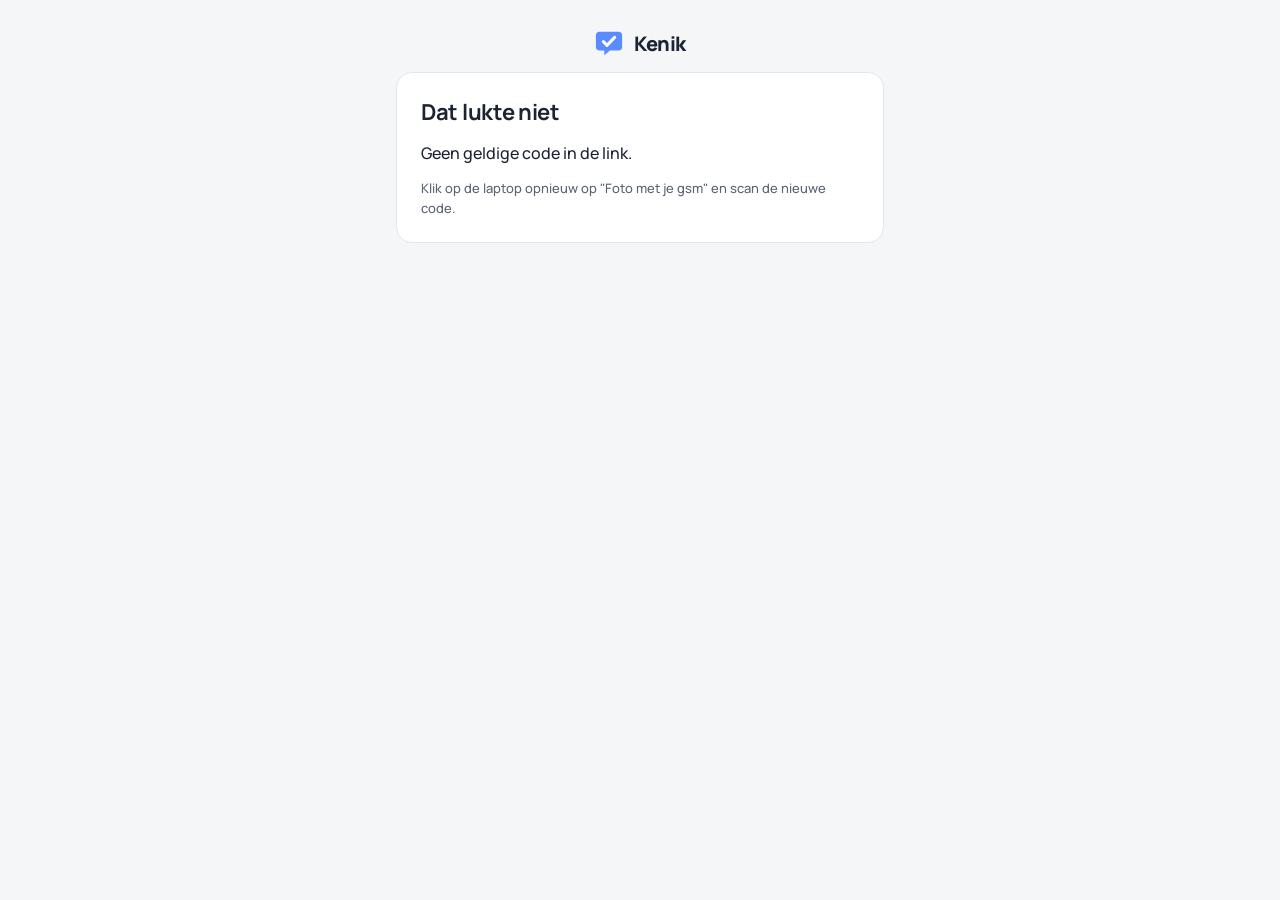
<file: foto.html>
<!doctype html>
<html lang="nl">
<head>
<meta charset="utf-8">
<meta name="viewport" content="width=device-width, initial-scale=1, viewport-fit=cover">
<meta name="robots" content="noindex">
<title>Kenik: foto</title>
<link rel="stylesheet" href="https://fonts.googleapis.com/css2?family=Sora:wght@600;700;800&family=Manrope:wght@600;700;800&display=swap">
<link rel="stylesheet" href="css/app.css?v=2026.11.14-20">
<style>
  .wrap{max-width:520px;margin:0 auto;padding:16px}
  .big-cam{width:100%;font-size:20px;padding:22px}
  .shots{display:flex;gap:8px;flex-wrap:wrap}
  .shots img{height:90px;border-radius:10px;border:1px solid var(--line)}
  .done{font-size:48px;text-align:center}
</style>
</head>
<body>
<div class="app wrap stack">
  <div class="brand" style="justify-content:center"><svg viewBox="0 0 32 32" aria-hidden="true"><path d="M6 4 h20 a4 4 0 0 1 4 4 v12 a4 4 0 0 1 -4 4 h-9 l-6 5 v-5 h-5 a4 4 0 0 1 -4 -4 v-12 a4 4 0 0 1 4 -4z" fill="#5b8cff"/><path d="M10 14.5 l4 4 l8 -8.5" fill="none" stroke="#fff" stroke-width="3.2" stroke-linecap="round" stroke-linejoin="round"/></svg><span>Kenik</span></div>

  <section class="card stack" id="s-shoot">
    <h2>Foto van het handboek</h2>
    <p class="muted small">Leg de bladzijde plat, goed licht, recht van boven. Meerdere bladzijden mag: neem ze na elkaar.</p>
    <button class="btn big-cam" id="btn-cam" type="button">📷 Foto nemen</button>
    <input type="file" id="cam" accept="image/*" capture="environment" class="hidden">
    <div class="shots" id="shots"></div>
    <div class="row hidden" id="actions"><button class="btn mint big" id="btn-send" type="button">Verstuur naar de laptop</button><button class="btn ghost" id="btn-reset" type="button">Opnieuw</button></div>
    <p class="small" id="msg"></p>
  </section>

  <section class="card stack hidden" id="s-done">
    <div class="done">✅</div>
    <h2 style="text-align:center">Klaar</h2>
    <p class="muted" style="text-align:center">De woordjes staan op je laptop. Kijk ze daar na en sla de lijst op.</p>
    <button class="btn" id="btn-more" type="button">Nog een lijst fotograferen</button>
  </section>

  <section class="card stack hidden" id="s-bad">
    <h2>Dat lukte niet</h2>
    <p id="bad-msg"></p>
    <p class="muted small">Klik op de laptop opnieuw op "Foto met je gsm" en scan de nieuwe code.</p>
  </section>
</div>

<script src="config.js?v=2026.11.14-20"></script>
<script>
(function () {
  "use strict";
  const $ = id => document.getElementById(id);
  const cfg = window.KENIK_CONFIG; const token = (location.hash || "").replace(/^#/, "").toUpperCase().replace(/[^A-Z0-9]/g, "");
  const show = id => ["s-shoot", "s-done", "s-bad"].forEach(x => $(x).classList.toggle("hidden", x !== id));
  if (!cfg || !token) { $("bad-msg").textContent = "Geen geldige code in de link."; show("s-bad"); return; }
  let files = [];
  const paint = () => { const b = $("shots"); b.innerHTML = ""; files.forEach(f => { const i = document.createElement("img"); i.src = URL.createObjectURL(f); b.appendChild(i); }); $("actions").classList.toggle("hidden", !files.length); $("btn-cam").textContent = files.length ? "📷 Nog een bladzijde" : "📷 Foto nemen"; };
  $("btn-cam").addEventListener("click", () => $("cam").click());
  $("cam").addEventListener("change", () => { files = files.concat([...$("cam").files]).slice(0, 6); $("cam").value = ""; paint(); });
  $("btn-reset").addEventListener("click", () => { files = []; paint(); $("msg").textContent = ""; });
  $("btn-more").addEventListener("click", () => { $("bad-msg").textContent = "Een code werkt voor één lijst."; show("s-bad"); });

  async function toJpeg(file, max) {
    const bmp = await createImageBitmap(file); const scale = Math.min(1, max / Math.max(bmp.width, bmp.height));
    const c = document.createElement("canvas"); c.width = Math.round(bmp.width * scale); c.height = Math.round(bmp.height * scale); c.getContext("2d").drawImage(bmp, 0, 0, c.width, c.height);
    const u = c.toDataURL("image/jpeg", 0.85); return { media_type: "image/jpeg", data: u.slice(u.indexOf(",") + 1) };
  }
  $("btn-send").addEventListener("click", async () => {
    if (!files.length) return; const btn = $("btn-send"); btn.disabled = true; $("msg").textContent = "Versturen en lezen... dit duurt 10 tot 40 seconden.";
    try {
      const images = []; for (const f of files) images.push(await toJpeg(f, 1600));
      const r = await fetch(cfg.supabaseUrl.replace(/\/$/, "") + "/functions/v1/ai", { method: "POST", headers: { "content-type": "application/json" }, body: JSON.stringify({ token, images }) });
      const d = await r.json().catch(() => ({}));
      if (!r.ok) { $("bad-msg").textContent = d.error || ("Fout " + r.status); show("s-bad"); return; }
      show("s-done");
    } catch (e) { $("msg").textContent = "Versturen mislukte: " + (e.message || "geen verbinding"); btn.disabled = false; }
  });
})();
</script>
</body>
</html>
</file>
<file: css/app.css>
/* Kenik - app.css
   Twee ontwerpen op één structuur: sober voor de ouder (standaard) en kleurrijk voor het kind (body[data-mode="kind"]).
   De kleuren zijn tokens; het scherm bepaalt welk ontwerp geldt (zie OK.show in ui.js). */
:root{
  --bg:#f5f6f8;--bg2:#ffffff;--card:#ffffff;--card2:#f5f6f8;--line:#e3e6ec;--line2:#8a92a3;--fg:#1c2333;--fg2:#5b6475;
  --coin:#c9973a;--coin2:#b8862c;--mint:#1f6b4a;--mint-d:#164f37;--mint-bg:#e3f1ea;--rose:#a8442f;--rose-d:#7d3222;--rose-bg:#f6ecd6;--warn:#7a5200;
  --blue:#1f2a44;--blue-d:#121a2e;--blue-bg:#e9eef8;--link:#2f4f8f;--btn-fg:#fff;--edge:#d9dde5;
  --font-display:"Manrope","Segoe UI",sans-serif;--font-body:"Manrope","Segoe UI",Arial,sans-serif;--r:16px;color-scheme:light;
}
body[data-mode="kind"]{
  --bg:#f4f6fb;--card2:#f4f6fb;--line:#e1e6f2;--line2:#8792ad;--fg:#1b2340;--fg2:#55607a;
  --coin:#ffb830;--coin2:#e39a12;--mint:#1a7d52;--mint-d:#0f5a39;--mint-bg:#d6f2e3;--rose:#b35c00;--rose-d:#8a4600;--rose-bg:#ffe9c7;--warn:#7a4a00;
  --blue:#2f5be0;--blue-d:#1f3fa8;--blue-bg:#e7ecfb;--link:#2f5be0;--edge:#d3daea;
  --font-display:"Fredoka","Nunito","Trebuchet MS",sans-serif;--font-body:"Nunito","Segoe UI",Arial,sans-serif;--r:22px;
}
*{box-sizing:border-box}
html,body{height:100%}
body{margin:0;background:var(--bg);color:var(--fg);font-family:var(--font-body);font-weight:600;min-height:100%;
  padding-left:max(16px,env(safe-area-inset-left,0px));padding-right:max(16px,env(safe-area-inset-right,0px));padding-top:12px;padding-bottom:max(48px,env(safe-area-inset-bottom,0px))}
button,input,select,textarea{font-family:inherit;font-size:16px}
button{cursor:pointer;border:0;font-weight:700}
:focus-visible{outline:3px solid var(--coin);outline-offset:2px}
.hidden{display:none!important}
.app{max-width:960px;margin:0 auto;display:flex;flex-direction:column;gap:14px}
.topbar{display:flex;align-items:center;justify-content:space-between;gap:12px;flex-wrap:wrap}
.brand{font-family:var(--font-display);font-weight:800;font-size:24px;letter-spacing:-.5px;display:flex;align-items:center;gap:10px}
.brand svg{width:30px;height:30px}
.coins{display:flex;align-items:center;gap:8px;background:var(--card);border:1px solid var(--line);border-radius:999px;padding:6px 14px 6px 8px;font-family:var(--font-display);font-size:18px;font-variant-numeric:tabular-nums}
.coin{width:22px;height:22px;display:inline-block;flex:0 0 auto;background:url("data:image/svg+xml;utf8,<svg xmlns='http://www.w3.org/2000/svg' viewBox='0 0 32 32'><circle cx='16' cy='16' r='14' fill='%23f3b61f'/><circle cx='16' cy='16' r='10.5' fill='none' stroke='%23d99a0b' stroke-width='2'/><path d='M16 9.5 l2 4.2 4.6 .5 -3.4 3.1 .9 4.5 -4.1 -2.3 -4.1 2.3 .9 -4.5 -3.4 -3.1 4.6 -.5z' fill='%23fff3c4'/></svg>") center/contain no-repeat}
.pill-btn{background:var(--card);color:var(--fg);border:1px solid var(--line);border-radius:999px;padding:8px 14px;font-size:14px}
.pill-btn:hover{background:var(--card2)}
.card{background:var(--card);border:1px solid var(--line);border-radius:var(--r);padding:clamp(16px,3vw,24px)}
.stack{display:flex;flex-direction:column;gap:14px}
.row{display:flex;gap:10px;flex-wrap:wrap;align-items:center}
.between{justify-content:space-between}
.grid2{display:grid;grid-template-columns:1fr;gap:14px}
@media(min-width:760px){.grid2{grid-template-columns:1fr 1fr}}
h1,h2,h3{font-family:var(--font-display);margin:0;text-wrap:balance;letter-spacing:-.3px}
h2{font-size:22px}h3{font-size:17px}
p{margin:0;line-height:1.5}
.muted{color:var(--fg2);font-weight:600}
.small{font-size:13px}
.btn{background:var(--blue);color:var(--btn-fg);border-radius:12px;padding:12px 18px;font-size:16px;font-family:var(--font-display)}
.btn.coin-btn{background:linear-gradient(135deg,var(--coin),var(--coin2));color:#2a1700}
.btn.mint{background:var(--mint);color:#fff}
.btn.ghost{background:transparent;border:1px solid var(--line);color:var(--fg);box-shadow:none}
.btn.danger{background:transparent;border:1px solid #7a2a3a;color:var(--rose)}
.btn.danger.armed{background:var(--rose);color:#fff}
.btn:disabled{opacity:.45;cursor:not-allowed}
.btn.big{font-size:20px;padding:16px 24px}
input[type=text],input[type=number],input[type=password],input[type=date],input[type=email],select,textarea{background:var(--bg2);color:var(--fg);border:1.5px solid var(--line);border-radius:12px;padding:12px 14px;width:100%;min-height:48px;font-weight:600;transition:border-color .15s,box-shadow .15s;appearance:none;-webkit-appearance:none}
input::placeholder,textarea::placeholder{color:var(--fg2);opacity:.8;font-weight:500}
input:focus,select:focus,textarea:focus{outline:none;border-color:var(--blue);box-shadow:0 0 0 4px rgba(91,140,255,.22)}
select{background-image:url("data:image/svg+xml;utf8,<svg xmlns='http://www.w3.org/2000/svg' viewBox='0 0 20 20'><path d='M5 8l5 5 5-5' fill='none' stroke='%239aa7c4' stroke-width='2' stroke-linecap='round'/></svg>");background-repeat:no-repeat;background-position:right 12px center;background-size:16px;padding-right:38px}
textarea{min-height:140px;resize:vertical;font-family:ui-monospace,Menlo,Consolas,monospace;font-size:14px}
label.f{display:flex;flex-direction:column;gap:6px;font-size:13px;color:var(--fg2);flex:1;min-width:140px}
.check{display:flex;align-items:center;gap:10px;background:var(--bg2);border:1px solid var(--line);border-radius:12px;padding:10px 12px;cursor:pointer;min-width:0}
.check>input{width:20px;height:20px;accent-color:var(--blue);flex:0 0 auto;margin:0}
.check>input:checked+span{color:var(--fg)}
.check:has(>input:checked){border-color:var(--blue)}
.check span{min-width:0;overflow-wrap:anywhere}
.chips{display:flex;flex-wrap:wrap;gap:10px}
.chip{position:relative}
.chip input{position:absolute;opacity:0;inset:0;margin:0;width:100%;height:100%;cursor:pointer}
.chip>span{display:flex;align-items:center;justify-content:center;min-width:56px;min-height:48px;padding:6px 16px;border-radius:14px;background:var(--bg2);border:2px solid var(--line);font-family:var(--font-display);font-size:18px;color:var(--fg2);transition:transform .15s}
.chip>input:checked+span{background:var(--blue);border-color:var(--blue);color:#fff;transform:scale(1.04)}
.chip>input:focus-visible+span{outline:3px solid var(--coin);outline-offset:2px}
.tabs{display:flex;gap:6px;flex-wrap:wrap;border-bottom:1px solid var(--line);padding-bottom:8px}
.tab{background:transparent;color:var(--fg2);padding:8px 14px;border-radius:10px}
.tab.active{background:var(--blue);color:#fff}
.players{display:grid;grid-template-columns:repeat(auto-fill,minmax(160px,1fr));gap:12px}
.player{background:var(--card2);border:1px solid var(--line);border-radius:var(--r);padding:18px;display:flex;flex-direction:column;gap:8px;align-items:flex-start;text-align:left;color:var(--fg);transition:transform .1s}
.player:hover{transform:translateY(-2px);border-color:var(--blue)}
.avatar{width:44px;height:44px;border-radius:50%;display:grid;place-items:center;font-family:var(--font-display);font-size:20px;color:#fff}
.stats{display:grid;grid-template-columns:repeat(auto-fit,minmax(130px,1fr));gap:10px}
.stat{background:var(--bg2);border:1px solid var(--line);border-radius:12px;padding:12px}
.stat b{display:block;font-family:var(--font-display);font-size:24px;font-variant-numeric:tabular-nums}
.stat span{font-size:12px;color:var(--fg2)}
.bar{height:12px;background:var(--line);border-radius:999px;overflow:hidden}
.bar i{display:block;height:100%;background:var(--mint);border-radius:999px;width:0;transition:width .4s}
.modbtns{display:grid;grid-template-columns:repeat(auto-fill,minmax(170px,1fr));gap:10px}
.modbtn{background:var(--card2);border:1px solid var(--line);color:var(--fg);border-radius:14px;padding:14px;text-align:left;display:flex;flex-direction:column;gap:4px;font-family:var(--font-body)}
.modbtn strong{font-family:var(--font-display);font-size:16px}
.modtile{display:flex;flex-direction:column;background:var(--card2);border:1px solid var(--line);border-radius:14px;overflow:hidden}
.modtile .modbtn{flex:1;background:transparent;border:0;border-radius:0}
.modpick{align-self:flex-start;margin:0 14px 12px;background:transparent;border:1px solid var(--line);border-radius:999px;padding:4px 10px;font-size:12px;color:var(--muted);font-family:var(--font-body)}
.modpick:hover{color:var(--fg);border-color:var(--fg)}
body[data-mode="kind"] .modtile{padding:0}
body[data-mode="kind"] .modtile .modbtn{background:transparent;border:0;box-shadow:none;border-radius:0;padding:16px}
.modbtn:hover{border-color:var(--blue)}
/* spelen */
.q-head{display:flex;justify-content:space-between;align-items:center;gap:10px;flex-wrap:wrap}
.q{font-family:var(--font-display);font-size:clamp(26px,5vw,40px);line-height:1.2;text-align:center;padding:12px 0;font-variant-numeric:tabular-nums}
.q .meta{display:block;font-size:13px;color:var(--fg2);font-family:var(--font-body);margin-bottom:8px;letter-spacing:.08em;text-transform:uppercase}
.q .pron{color:var(--fg2)}
.q .svgwrap{max-width:420px;margin:8px auto 0}
.q .svgwrap svg{width:100%;height:auto;display:block}
.answer{display:flex;gap:8px}
.answer input{font-size:22px;padding:14px;text-align:center;font-family:var(--font-display)}
.accents{display:flex;gap:6px;flex-wrap:wrap;justify-content:center}
.accents button{background:var(--bg2);border:1px solid var(--line);color:var(--fg);border-radius:8px;min-width:40px;height:40px;font-size:18px}
.keypad{display:grid;grid-template-columns:repeat(3,1fr);gap:10px;max-width:360px;margin:0 auto;width:100%}
.key{height:60px;border-radius:14px;background:var(--bg2);color:var(--fg);border:1px solid var(--line);font-family:var(--font-display);font-size:28px}
.key.ok{background:var(--mint);color:#fff;grid-column:span 2;border:0}
.key.del{font-size:18px;color:var(--fg2)}
.choices{display:grid;grid-template-columns:1fr;gap:10px}
@media(min-width:560px){.choices{grid-template-columns:1fr 1fr}}
.choice{background:var(--bg2);border:2px solid var(--line);color:var(--fg);border-radius:14px;padding:16px;font-size:18px;font-family:var(--font-display)}
.choice:hover{border-color:var(--blue)}
.choice.right{background:var(--mint-bg);border-color:var(--mint)}
.choice.wrong{background:var(--rose-bg);border-color:var(--rose)}
.feedback{min-height:52px;text-align:center;font-size:17px;padding:8px;border-radius:12px;font-family:var(--font-display)}
.feedback.ok{background:var(--mint-bg);color:var(--mint)}
.feedback.bad{background:var(--rose-bg);color:var(--warn)}
.feedback.warn{background:var(--rose-bg);color:var(--warn)}
.hint{background:var(--bg2);border-radius:14px;padding:14px;border:2px dashed var(--line);text-align:center}
.groups{display:flex;flex-wrap:wrap;gap:10px;justify-content:center;margin-bottom:6px}
.grp{display:flex;flex-wrap:wrap;gap:3px;max-width:96px;padding:6px;background:#fff;border-radius:10px;border:1px solid var(--line)}
.grp i{width:12px;height:12px;border-radius:50%;background:var(--coin);display:block}
.float{position:fixed;left:50%;transform:translateX(-50%);top:calc(70px + env(safe-area-inset-top,0px));background:var(--card2);border:1px solid var(--line2);color:var(--fg);box-shadow:0 6px 20px rgba(20,30,60,.12);border-radius:999px;padding:8px 16px;font-family:var(--font-display);animation:up 1.3s ease-out both;pointer-events:none;z-index:30}
.float.err{border-color:var(--rose);color:var(--rose)}
@keyframes up{0%{opacity:0;transform:translate(-50%,10px)}20%{opacity:1}100%{opacity:0;transform:translate(-50%,-30px)}}
/* kaart */
.map{width:100%;height:auto;display:block;background:#dfeefb;border-radius:12px}
.map .prov{fill:#eef3dc;stroke:#6b7a55;stroke-width:1.5;transition:fill .15s}
.map-interactive .prov:hover{fill:#ffe08a;cursor:pointer}
body .map .prov.hl{fill:#ffb830;stroke:#7a4f00;stroke-width:2.5}
.map .river .line{fill:none;stroke:#3a86d6;stroke-width:3;pointer-events:none}
.map .river .hit{fill:none;stroke:transparent;stroke-width:16}
.map-interactive .river .hit{cursor:pointer}
.map-interactive .river:hover .line{stroke:#ff8a1f;stroke-width:5}
body .map .river.hl .line{stroke:#ff5d7a;stroke-width:6}
.map .city{fill:#c0392b}
.map .city-lbl,.map .prov-lbl{font-size:16px;font-family:var(--font-body);fill:#333;font-weight:700;text-anchor:start}
.map .prov-lbl{text-anchor:middle;font-size:18px;pointer-events:none}
body .map .prov.right{fill:#3ddc97}body .map .prov.wrong{fill:#ff5d7a}
body .map .river.right .line{stroke:#3ddc97;stroke-width:6}body .map .river.wrong .line{stroke:#ff5d7a}
.clock{max-width:260px;margin:0 auto}
/* winkel en lijsten */
.shop{display:grid;grid-template-columns:repeat(auto-fill,minmax(200px,1fr));gap:12px}
.reward{background:var(--card2);border:1px solid var(--line);border-radius:var(--r);padding:16px;display:flex;flex-direction:column;gap:10px}
.price{display:flex;align-items:center;gap:6px;font-family:var(--font-display);font-size:18px;color:var(--fg);flex:0 0 auto;font-variant-numeric:tabular-nums}
table{width:100%;border-collapse:collapse;font-size:14px}
th,td{text-align:left;padding:8px 6px;border-bottom:1px solid var(--line);font-variant-numeric:tabular-nums;vertical-align:top}
th{color:var(--fg2);font-size:12px;text-transform:uppercase;letter-spacing:.06em}
.table-wrap{overflow-x:auto}
.tag{display:inline-block;padding:2px 9px;border-radius:999px;font-size:12px;background:var(--bg2);border:1px solid var(--line);color:var(--fg2)}
.tag.good{color:var(--mint);background:var(--mint-bg);border-color:transparent;font-weight:700}.tag.bad{color:var(--rose);border-color:var(--rose)}.tag.warn{color:var(--warn);background:var(--rose-bg);border-color:transparent;font-weight:700}
.list{display:flex;flex-direction:column;gap:8px}
.item{display:flex;justify-content:space-between;align-items:center;gap:10px;background:var(--bg2);border:1px solid var(--line);border-radius:12px;padding:10px 12px;flex-wrap:wrap}
.item .x{background:transparent;color:var(--fg2);font-size:18px;padding:4px 8px}
.item .x:hover{color:var(--rose)}
.heat{display:grid;gap:4px;align-items:center;font-size:12px}
.heat .c{height:28px;border-radius:6px;background:var(--bg2);border:1px solid var(--line);display:grid;place-items:center;font-size:11px;color:var(--fg2)}
.heat .c.g{background:rgba(61,220,151,.25);border-color:#1f6b4b;color:#1f8f5a}
.heat .c.w{background:rgba(255,184,48,.25);border-color:#c99a3a;color:#9a6a00}
.heat .c.b{background:rgba(255,93,122,.25);border-color:#a33a55;color:#c0395a}
.heat .lbl{color:var(--fg2);padding-right:6px;white-space:nowrap}
.modcfg{background:var(--bg2);border:1px solid var(--line);border-radius:12px;padding:12px;display:flex;flex-direction:column;gap:10px}
.modcfg.off{opacity:.6}
.confetti{position:fixed;inset:0;pointer-events:none;z-index:21}
.confetti i{position:absolute;top:-12px;width:10px;height:14px;border-radius:3px;animation:fall 2.4s linear both}
@keyframes fall{to{transform:translateY(110vh) rotate(540deg)}}
.thumbs img{height:70px;border-radius:8px;border:1px solid var(--line)}
@media(prefers-reduced-motion:reduce){*{animation:none!important;transition:none!important}}
/* ordenen en meetkunde */
.order-answer{display:flex;flex-wrap:wrap;gap:8px;align-items:center;justify-content:center;min-height:56px;padding:10px;border:2px dashed var(--line);border-radius:14px}
.order-chip{background:var(--blue);color:#fff;border-radius:10px;padding:8px 14px;font-family:var(--font-display);font-size:18px}
.order-chip.wrong{background:var(--rose)}
.order-pool .choice{font-size:20px}
.shape{max-width:260px;margin:0 auto;display:block}

details.session{background:var(--bg2);border:1px solid var(--line);border-radius:12px;padding:10px 12px}
details.session summary{cursor:pointer;list-style:none}
details.session summary::-webkit-details-marker{display:none}
details.session[open] summary{margin-bottom:10px;border-bottom:1px solid var(--line);padding-bottom:10px}
details>summary{cursor:pointer}

/* taal */
.sentence{display:flex;flex-wrap:wrap;gap:8px;justify-content:center;padding:8px}
.word{background:var(--bg2);border:2px solid var(--line);color:var(--fg);border-radius:12px;padding:12px 16px;font-family:var(--font-display);font-size:22px}
.word:hover{border-color:var(--blue)}
.word.sel{background:var(--blue);border-color:var(--blue);color:#fff}
.word.right{background:var(--mint-bg);border-color:var(--mint)}
.word.wrong{background:var(--rose-bg);border-color:var(--rose)}
.flashword{display:block;font-size:clamp(40px,9vw,72px);animation:none}
.speak-btn{font-size:16px}
.leestekst{text-align:left;font-family:var(--font-body);font-size:17px;line-height:1.6;background:var(--bg2);border:1px solid var(--line);border-radius:14px;padding:16px 18px;max-width:640px;margin:0 auto 12px;max-height:40vh;overflow:auto}
.leestekst h3{margin-bottom:8px}
.leestekst p{margin-bottom:8px}
.q .vraag{font-size:clamp(20px,3.5vw,26px);text-align:center}

/* kinderen-overzicht */
.kidcards{display:flex;flex-direction:column;gap:10px}
.kidcard{display:flex;align-items:center;gap:14px;background:var(--bg2);border:1px solid var(--line);border-radius:14px;padding:14px 16px;flex-wrap:wrap}
.kidcard .kidinfo{flex:1;min-width:200px;display:flex;flex-direction:column;gap:6px}
.kidcard .kidinfo strong{font-family:var(--font-display);font-size:18px}
.kidcard .tag b{color:var(--fg);font-weight:800;margin-left:2px}
.modgroup{background:var(--bg2);border:1px solid var(--line);border-radius:14px;padding:12px 14px}
.modgroup>summary{cursor:pointer;list-style:none;display:flex;flex-wrap:wrap;gap:8px;align-items:baseline}
.modgroup>summary::-webkit-details-marker{display:none}
.modgroup>summary::before{content:"▸";color:var(--fg2);margin-right:4px}
.modgroup[open]>summary::before{content:"▾"}
.modgroup[open]>summary{margin-bottom:12px}
.modgroup .modcfg{background:var(--card)}

/* aanmelden */
.landing-btn{text-align:left;color:var(--fg);cursor:pointer;align-items:flex-start;transition:transform .1s}
.landing-btn:hover{transform:translateY(-2px);border-color:var(--blue)}
.landing-btn .avatar{width:52px;height:52px;font-size:24px}
.qrbox{display:flex;gap:18px;flex-wrap:wrap;align-items:center;background:#fff;color:#222;border-radius:14px;padding:16px}
.qrbox .code{font-family:var(--font-display);font-size:30px;letter-spacing:2px;color:#222}
.qrbox img,.qrbox canvas{border-radius:8px}

#s-landing .row input[type=email],#s-landing .row input[type=text]{flex:1 1 220px}
#s-landing h2{font-size:26px}
#s-landing .landing-btn p{max-width:36ch}

.land-icon{width:64px;height:64px;border-radius:18px;display:grid;place-items:center;flex:0 0 auto}
.land-icon svg{width:48px;height:48px}

.langtag{display:inline-block;color:#fff;border-radius:8px;padding:2px 10px;font-size:13px;margin-right:6px;vertical-align:middle;letter-spacing:.03em}

.tag.stock{display:inline-flex;align-items:center;gap:4px;padding-right:2px;color:var(--fg);font-size:13px}
.tag.stock .x{font-size:13px;padding:0 6px;line-height:1}
.tag.add{cursor:pointer;border-style:dashed;color:var(--fg2);font-size:13px}
.tag.add:hover{border-color:var(--blue);color:var(--fg)}

/* rijen met gelabelde velden: knoppen op de onderlijn van de velden */
.row:has(> label.f){align-items:flex-end}
.row:has(> label.f) > .btn,.row:has(> label.f) > .pill-btn{min-height:48px}

.linklike{background:none;border:0;padding:0;font:inherit;color:var(--link);text-decoration:underline;font-weight:700;cursor:pointer}

.example{border-left:3px solid var(--line);padding:6px 10px;font-size:14px;color:var(--fg2);display:flex;gap:8px;flex-wrap:wrap;align-items:baseline}
.example .linklike{font-size:12px}

/* ouderpaneel: vak = kaart met schakelaar, de soorten eronder zijn lichte regels (geen tweede rij kaders) */
.modhead{display:flex;align-items:center;gap:12px;cursor:pointer;padding:2px 0}
.modhead .modname{font-family:var(--font-display);font-weight:800;font-size:18px;color:var(--fg);flex:1}
.modcfg.off .modname{color:var(--fg2)}
.switch{appearance:none;-webkit-appearance:none;width:44px;height:26px;border-radius:999px;background:var(--line);position:relative;flex:0 0 auto;margin:0;cursor:pointer;transition:background .2s}
.switch::after{content:"";position:absolute;top:3px;left:3px;width:20px;height:20px;border-radius:50%;background:#fff;transition:left .2s}
.switch:checked{background:var(--mint)}
.switch:checked::after{left:21px}
.switch:focus-visible{outline:3px solid var(--coin);outline-offset:2px}
.modcfg [data-fields]{border-left:3px solid var(--line);padding-left:14px;margin-left:8px}
.opt{display:flex;align-items:center;gap:10px;padding:6px 2px;cursor:pointer;color:var(--fg2);font-size:15px}
.opt>input{width:18px;height:18px;accent-color:var(--blue);flex:0 0 auto;margin:0}
.opt>input:checked+span{color:var(--fg)}
.opt span{min-width:0;overflow-wrap:anywhere}
.list:has(>.opt){display:flex;flex-direction:column;gap:2px}
.thermo{display:block;margin:0 auto;width:150px;max-width:45vw;height:auto}

/* wie is er aan het oefenen: badge bovenaan */
.whobadge{display:flex;align-items:center;gap:8px;padding:4px 12px 4px 4px;border-radius:999px;background:var(--card);border:1px solid var(--line);color:var(--fg);font-family:var(--font-display);font-weight:800;font-size:16px;cursor:pointer}
.whobadge:disabled{cursor:default}
.whobadge .who-sub{font-weight:600;font-size:12px;color:var(--fg2)}
.whobadge .who-sub:empty{display:none}
.whobadge .avatar{flex:0 0 auto}
.avatar.emo{background-image:none;font-size:34px;line-height:1}
.avpick{display:flex;flex-wrap:wrap;gap:8px}
.avopt{width:48px;height:48px;border-radius:12px;border:2px solid var(--line);background:var(--bg2);font-size:26px;display:grid;place-items:center;cursor:pointer;padding:0}
.avopt.sel{border-color:var(--blue);background:color-mix(in srgb,var(--blue) 18%,transparent)}
.avopt.colopt{border-radius:50%;width:40px;height:40px;border:3px solid transparent}
.avopt.colopt.sel{border-color:var(--fg);box-shadow:0 0 0 2px #fff inset}
@media (max-width:560px){ .whobadge .who-sub{display:none} .topbar:has(.whobadge:not(.hidden)) #brand-name{display:none} .topbar .row{gap:8px} .coins{padding:6px 10px 6px 6px;font-size:16px} }

/* startpagina */
.hero{text-align:center;padding:18px 8px 6px}
.hero-title{font-family:var(--font-display);font-weight:800;font-size:clamp(32px,7vw,48px);letter-spacing:-1px;margin:0 0 8px}
.hero-sub{color:var(--fg2);font-size:16px;max-width:560px;margin:0 auto;line-height:1.5}

/* beheertab */
.chart{width:100%;height:160px;display:block}
.chart text{font-family:var(--font-body);font-size:10px;fill:var(--fg2)}
.chart .cbar{fill:var(--blue)} .chart .cbar2{fill:var(--mint)} .chart .line{fill:none;stroke:var(--blue);stroke-width:2.5} .chart .line2{fill:none;stroke:var(--mint);stroke-width:2.5}
.chart .grid{stroke:var(--line);stroke-width:1}
.legend{display:flex;gap:14px;font-size:12px;color:var(--fg2)} .legend i{display:inline-block;width:10px;height:10px;border-radius:3px;margin-right:5px;vertical-align:middle}
td.num,th.num{text-align:right;font-variant-numeric:tabular-nums}
.muted-row td{color:var(--fg2)}
.bar-cell{display:flex;align-items:center;justify-content:flex-end;gap:8px} .bar-cell i{display:block;height:8px;border-radius:4px;background:var(--blue);min-width:2px}

.list-search{margin-bottom:6px}
.lgroup>summary{cursor:pointer;padding:8px 4px}
.lgroup .list{padding:4px 0 8px 10px;border-left:2px solid var(--line);margin-left:6px}

/* nieuwe lijst: foto eerst */
.photo-cta{display:flex;flex-direction:column;gap:8px;align-items:flex-start;padding:14px;border:2px dashed var(--line);border-radius:14px}
.btn.big{font-size:18px;padding:14px 22px}
.thumbs img{height:72px;border-radius:8px;border:1px solid var(--line)}
#manual-block>summary{cursor:pointer;padding:6px 0}
table.review input{width:100%;min-width:120px;padding:8px 10px;height:auto}
table.review td{padding:4px 4px}
table.review th.hidden{display:none}

/* lijstrijen in het ouderpaneel */
.lrow{display:flex;align-items:center;gap:12px;background:var(--bg2);border:1px solid var(--line);border-radius:12px;padding:10px 12px}
.lrow-main{display:flex;flex-direction:column;gap:3px;min-width:0;flex:1}
.lrow-main strong{overflow-wrap:anywhere}
.lrow-main.clickable{cursor:pointer}
.lrow-main.clickable:hover strong{color:var(--link);text-decoration:underline}
.lrow-main .tag{margin-right:4px}
.lrow-actions{display:flex;align-items:center;gap:8px;flex:0 0 auto}
.lrow-actions select{width:auto;min-width:120px;height:40px;padding:6px 32px 6px 10px}
@media (max-width:560px){.lrow{flex-wrap:wrap}.lrow-actions{width:100%;justify-content:flex-end}}

/* ---------- gedeeld ---------- */
body{font-weight:500}
.logo-bg{fill:var(--blue)}
.brand{font-size:20px}
.muted{font-weight:500}
.btn{font-weight:700;min-height:48px;display:inline-flex;align-items:center;justify-content:center;gap:8px}
.btn.wide{width:100%}
.btn.ghost{background:var(--bg2)}
.bar.coinbar i{background:var(--coin)}
.bar.thin{height:6px}
.coins{cursor:pointer;color:var(--fg);background:var(--bg2);border:2px solid var(--line);font-weight:700}
.linklike.quiet{color:var(--fg2);text-decoration:none;min-height:44px;padding:0 6px;font-weight:600}
.tab{min-height:40px;font-weight:600}
.tabs.main{align-items:center;border-bottom:0;padding-bottom:0}
.tabs.main .tab{font-weight:700;font-size:16px;min-height:44px;padding:8px 18px}
.tabs .grow{flex:1}
.tabs.sub .tab.active{background:var(--blue-bg);color:var(--fg)}
details>summary{list-style:none}details>summary::-webkit-details-marker{display:none}
.reward .reward-top{display:flex;justify-content:space-between;gap:12px;align-items:flex-start}
.reward.can{border-color:var(--blue)}

/* ---------- ouder: sober ---------- */
body[data-mode="ouder"] .avatar{filter:saturate(.5)}
body[data-mode="ouder"] h2{font-size:24px;letter-spacing:-.4px}
.kidhead{display:flex;align-items:center;gap:12px}
.kidname{display:flex;flex-direction:column;flex:1;min-width:0}
.kidname strong{font-size:17px}
.taskrow{gap:8px;padding-top:12px;border-top:1px solid var(--line)}
details.unknown>summary{display:flex;justify-content:space-between;align-items:center;font-size:14px;color:var(--fg2);min-height:44px}
details.unknown .linklike{font-size:14px;font-weight:600;text-decoration:none}
.item.slim{padding:8px 12px;font-size:14px}
.kidstatus>.linklike{align-self:flex-start;min-height:44px;font-size:14px;font-weight:600;text-decoration:none}
/* de stappen */
#s-wizard{max-width:560px;margin:0 auto;width:100%}
.wz-top{display:grid;grid-template-columns:1fr auto 1fr;align-items:center;min-height:44px}
.wz-top #wz-step{text-align:center}
.wz-top #wz-close{justify-self:end}
.wz-top #wz-back{justify-self:start}
.wz-bar{display:grid;grid-template-columns:repeat(4,1fr);gap:6px}
.wz-bar i{height:4px;border-radius:2px;background:var(--edge)}
.wz-bar i.on{background:var(--blue)}
.wz-body{gap:20px;padding-top:12px}
.wz-head{gap:10px}
.wz-head h1{font-size:28px;line-height:1.2;letter-spacing:-.4px}
.pickgrid{display:grid;grid-template-columns:repeat(auto-fill,minmax(130px,1fr));gap:10px}
.pick{min-height:52px;border-radius:12px;border:1px solid var(--edge);background:#fff;color:var(--fg);font-weight:600}
.pick.sel{background:var(--blue);border-color:var(--blue);color:#fff}
.photo-drop{display:flex;flex-direction:column;align-items:center;justify-content:center;gap:12px;min-height:260px;border-radius:20px;border:1.5px dashed var(--line2);background:#fff;color:var(--fg);width:100%}
.photo-drop strong{font-size:20px;text-align:center}
.choice2{display:grid;grid-template-columns:1fr 1fr;gap:14px}
.choice2 .photo-drop{min-height:200px;padding:16px}
@media (max-width:640px){.choice2{gap:10px}.choice2 .photo-drop{min-height:170px;padding:12px 8px;gap:8px}.choice2 .photo-drop strong{font-size:16px}.choice2 .photo-ico{width:60px;height:60px}.choice2 .photo-ico svg{width:28px;height:28px}}
.photo-drop:hover{border-color:var(--link)}

.photo-drop:disabled{opacity:.5;cursor:not-allowed}
.photo-ico{width:80px;height:80px;border-radius:50%;background:var(--blue-bg);color:var(--link);display:grid;place-items:center}
.wz-links{gap:0}
.wz-links .linklike{min-height:44px;text-align:left;text-decoration:none;font-weight:600}
.wz-wait{align-items:center;text-align:center;padding:40px 0}
.spinner{width:44px;height:44px;border-radius:50%;border:4px solid var(--line);border-top-color:var(--blue);animation:spin 1s linear infinite}
@keyframes spin{to{transform:rotate(360deg)}}
table.review tr.check td{background:var(--rose-bg)}
.checknote{display:block;font-size:12px;font-weight:700;color:var(--warn);padding:2px 4px}
.opt-row{display:flex;justify-content:space-between;align-items:center;gap:12px;min-height:58px;padding:0 18px;border-radius:14px;border:1px solid var(--edge);background:#fff;color:var(--fg);font-weight:600;font-size:16px;text-align:left;width:100%;cursor:pointer}
.opt-row.sel{border:2px solid var(--blue);background:var(--blue-bg);font-weight:700;padding:0 17px}
.opt-row input[type=date]{width:auto;min-height:40px;padding:6px 10px}
.wz-more>summary{text-decoration:none;font-weight:600;min-height:44px;display:flex;align-items:center}
.done-ico{width:64px;height:64px;border-radius:50%;background:var(--mint-bg);color:var(--mint);display:grid;place-items:center}
.way{display:flex;align-items:center;gap:16px;padding:18px;border-radius:16px;border:1px solid var(--edge);background:#fff;color:var(--fg);text-align:left;width:100%}
.way>span{display:flex;flex-direction:column;gap:2px}
.way strong{font-size:17px}
.way.primary{background:var(--blue);border-color:var(--blue);color:#fff}
.way.primary .small{color:#d5dbe8}

/* ---------- kind: kleurrijk, mollige knoppen ---------- */
body[data-mode="kind"]{font-weight:700}
body[data-mode="kind"] .muted{font-weight:700}
body[data-mode="kind"] .card{border:2px solid var(--line)}
body[data-mode="kind"] .btn{border-radius:18px;box-shadow:0 5px 0 var(--blue-d);font-size:18px;font-weight:600}
body[data-mode="kind"] .btn:active{transform:translateY(3px);box-shadow:0 2px 0 var(--blue-d)}
body[data-mode="kind"] .btn.mint{box-shadow:0 5px 0 var(--mint-d)}
body[data-mode="kind"] .btn.ghost{box-shadow:0 4px 0 var(--edge);border:2px solid var(--line)}
body[data-mode="kind"] .btn.big{font-size:22px;min-height:64px}
body[data-mode="kind"] .modtile,body[data-mode="kind"] .player{background:#fff;border:2px solid var(--line);box-shadow:0 4px 0 var(--edge);border-radius:18px;padding:16px}
body[data-mode="kind"] .key{background:#fff;border:2px solid var(--line);box-shadow:0 4px 0 var(--edge)}
body[data-mode="kind"] .key.ok{background:var(--mint);border:0;box-shadow:0 4px 0 var(--mint-d)}
body[data-mode="kind"] .q{font-size:clamp(34px,8vw,56px)}
body[data-mode="kind"] .choice{border-radius:20px;padding:18px;font-size:22px;min-height:72px;box-shadow:0 5px 0 var(--edge);background:#fff}
body[data-mode="kind"] .choices .choice:nth-child(4n+1){background:#e7ecfb;border-color:#2f5be0;box-shadow:0 5px 0 #2f5be0}
body[data-mode="kind"] .choices .choice:nth-child(4n+2){background:#ffe9c7;border-color:#b35c00;box-shadow:0 5px 0 #b35c00}
body[data-mode="kind"] .choices .choice:nth-child(4n+3){background:#d6f2e3;border-color:#1a7d52;box-shadow:0 5px 0 #1a7d52}
body[data-mode="kind"] .choices .choice:nth-child(4n+4){background:#ebe3fb;border-color:#6a43c4;box-shadow:0 5px 0 #6a43c4}
body[data-mode="kind"] .choices .choice.right{background:#1a7d52;border-color:#1a7d52;box-shadow:0 5px 0 #0f5a39;color:#fff}
body[data-mode="kind"] .choices .choice.wrong{background:#fff;border-color:var(--line2);box-shadow:none;color:var(--fg2);text-decoration:line-through}
/* de jongsten: alles groter, twee keuzes naast elkaar */
body[data-young="1"] .q{font-size:clamp(52px,16vw,104px)}
body[data-young="1"] .choices{grid-template-columns:1fr 1fr;gap:16px}
body[data-young="1"] .choice{min-height:104px;font-size:40px}
body[data-young="1"] .iconbtn{width:64px;height:64px}
/* startscherm */
.hero-task{background:var(--blue);color:#fff;border-radius:22px;padding:22px;display:flex;flex-direction:column;gap:14px}
.hero-task h1{font-size:28px;line-height:1.15}
.hero-task .hero-due{font-size:14px;font-weight:800;color:#dbe5ff}
.hero-task .bar{background:var(--blue-d)}
.hero-task .bar i{background:var(--coin)}
.hero-task .btn.start,body[data-mode="kind"] .hero-task .btn.start{background:#fff;color:var(--blue);box-shadow:0 5px 0 #b9c8f5;font-size:24px;min-height:72px}
.hero-task .hero-bonus{display:flex;align-items:center;gap:6px;justify-content:center;font-size:14px;color:#dbe5ff}
.hero-task .hero-bonus strong{color:#fff}
.hero-task.empty{background:transparent;color:var(--fg);padding:8px 4px}
#practice-card>summary{display:flex;justify-content:space-between;align-items:center;min-height:44px}
#practice-card>summary::after{content:"▾";color:var(--fg2);font-size:20px}
#practice-card[open]>summary::after{content:"▴"}
.small-chips .chip>span{font-size:14px;min-height:40px;min-width:0;padding:4px 12px}
#goal-card{gap:8px}
.goal-name{font-family:var(--font-display);font-size:20px;font-weight:600}
#goal-card .linklike{align-self:flex-start;min-height:44px;text-decoration:none}
/* spelen */
#s-play{padding-bottom:240px}
.playtop{display:flex;align-items:center;gap:12px}
.playtop .bar{flex:1;height:16px}
.iconbtn{width:44px;height:44px;display:grid;place-items:center;background:transparent;color:var(--fg2);border-radius:50%;flex:0 0 auto;padding:0}
.iconbtn svg{width:26px;height:26px}
.qcard{min-height:150px;justify-content:center}
/* feedback na een antwoord: op dezelfde plek en in dezelfde stijl als de gele "probeer nog eens"-balk, niet als los paneel onderaan */
.sheet{padding:14px 16px;border-radius:12px;animation:sheetin .18s ease-out both;text-align:center}
.sheet-in{display:flex;flex-direction:column;gap:10px;align-items:center}
.sheet.ok{background:var(--mint-bg)}
.sheet.bad{background:var(--rose-bg)}
.sheet-head{display:flex;justify-content:center;align-items:center;gap:14px;flex-wrap:wrap}
.sheet-head strong{font-family:var(--font-display);font-size:22px;font-weight:600}
.sheet.ok .sheet-head strong{color:var(--mint-d)}
.sheet.bad .sheet-head strong{color:var(--warn)}
.sheet-pts{display:flex;align-items:center;gap:6px;background:#fff;border-radius:999px;padding:4px 12px 4px 8px;font-family:var(--font-display);font-size:17px}
.sheet-body:empty{display:none}
.sheet-body{font-size:17px;font-family:var(--font-display);color:var(--ink)}
.sheet.ok .sheet-body{color:var(--mint-d)}
.sheet.bad .sheet-body{color:var(--warn)}
.sheet-label{font-size:15px;margin:0}
.sheet-answer{font-family:var(--font-display);font-weight:600;font-size:clamp(26px,6vw,36px);line-height:1.1;margin:0}
.sheet-explain{font-size:16px;margin-top:4px}
.sheet .btn{min-width:min(100%,360px);margin-top:4px}
.sheet.auto .btn{display:none}
body[data-mode="kind"] .sheet.ok .btn{background:var(--mint);box-shadow:0 5px 0 var(--mint-d)}
.feedback{font-weight:600}
.feedback:empty{display:none}
@keyframes sheetin{from{opacity:0;transform:translateY(6px)}to{opacity:1;transform:none}}
/* resultaat */
#s-result .stats{grid-template-columns:1fr 1fr}
#s-result .stat{text-align:center;padding:18px 12px;border:0}
#s-result .stat b{font-size:30px;font-weight:600}
.stat.good{background:var(--mint-bg)}
.stat.good b{color:var(--mint-d)}
.stat.coin-stat{background:#fff0c9}
.stat.coin-stat b{color:var(--warn)}
#s-result .row .btn.big{flex:1}
/* nakijktabel past op een smal scherm */
table.review{table-layout:fixed}
table.review input{min-width:0}
table.review th:last-child,table.review td:last-child{width:44px;text-align:center}
table.review .x{background:transparent;color:var(--fg2);font-size:18px;min-width:36px;min-height:44px}
#result-goal{gap:8px}
#result-goal .linklike{align-self:flex-start;min-height:44px;text-decoration:none}

/* foto met de gsm (wizard) */
.phone-box{padding:14px;border:1px solid var(--line);border-radius:14px;background:var(--bg2);align-items:center}
.phone-box #phone-qr{background:#fff;padding:8px;border-radius:10px;flex:0 0 auto;min-width:60px}
.phone-box #phone-qr img,.phone-box #phone-qr canvas{display:block}

/* versienummer rechts onderaan, onopvallend */
.version{position:fixed;right:8px;bottom:6px;font-size:11px;color:#9aa3b2;opacity:.8;pointer-events:none;user-select:none}

/* onboarding: wat er al klaarstaat voor het leerjaar */
.ready-list{margin:0;padding:0;list-style:none;display:flex;flex-wrap:wrap;gap:8px}
.ready-list li{background:var(--blue-bg);color:var(--link);border-radius:999px;padding:8px 14px;font-weight:600}

/* werkwoorden: de basis van elke soort in het vet */
.tag.core{font-weight:700;border-color:var(--fg)}
/* werkwoordkeuze: compacte pillen zoals het overzicht, aangevinkt = licht blauw met blauwe rand */
.verbchips .chip>span{min-height:0;min-width:0;padding:5px 12px;border-radius:999px;font-family:var(--font-body);font-size:14px;border:1px solid var(--line);background:#fff;color:var(--fg2);gap:4px}
.verbchips .chip>span .muted{color:var(--muted)}
.verbchips .chip.core>span{font-weight:700;color:var(--fg)}
.verbchips .chip>input:checked+span{background:var(--blue-bg);border-color:var(--link);color:var(--link);transform:none}
.verbchips .chip>input:checked+span .muted{color:var(--link);opacity:.75}
.verbchips .chip>input:checked+span::before{content:"✓";font-weight:700;margin-right:4px}

/* knop naar de kindkant: de kinderen zelf als stapeltje avatars, plus een pijl */
.kidswitch{display:inline-flex;align-items:center;gap:10px;padding:6px 14px 6px 6px;border-radius:999px;background:var(--card);border:1px solid var(--line);color:var(--fg);font-family:var(--font-display);font-weight:700;font-size:15px;cursor:pointer;box-shadow:0 1px 2px rgba(0,0,0,.04);transition:border-color .15s,transform .15s}
.kidswitch:hover{border-color:var(--link);transform:translateY(-1px)}
.kidswitch:hover svg{transform:translateX(2px)}
.kidswitch svg{color:var(--link);transition:transform .15s}
.kidswitch-avs{display:flex}
.kidswitch-avs .avatar{width:32px;height:32px;font-size:14px;overflow:hidden;border:2px solid var(--card);margin-left:-10px}
.kidswitch-avs .avatar:first-child{margin-left:0}
.kidswitch-avs .avatar.emo{font-size:24px}
/* + tegel bij "Wie ben jij?" (enkel als een ouder ingelogd is) */
.player-add{border-style:dashed;background:transparent}
.avatar.add{background:transparent;border:2px dashed var(--link);color:var(--link);font-size:26px;font-weight:700}
.player-add strong{color:var(--link)}

/* ---- de wereld van het kind (tuin, kasteel, dinoland, ruimte): teruggezet, bovenop de coins ---- */
.garden{position:relative;border-radius:var(--r);overflow:hidden;min-height:230px;border:5px solid #fff;box-shadow:0 10px 30px rgba(40,60,20,.18);
  background:linear-gradient(var(--sky,#bfe6ff) 0 55%,var(--grass,#8ad46c) 55% 100%)}
.garden .backdrop{position:absolute;left:0;right:0;top:0;width:100%;height:62%;display:block}
.garden .sun{position:absolute;top:14px;right:22px;width:64px;height:64px;border-radius:50%;background:#ffc93c;box-shadow:0 0 0 10px rgba(255,201,60,.35),0 0 0 22px rgba(255,201,60,.15)}
.garden.space .sun{background:#fff;width:40px;height:40px;box-shadow:0 0 30px 10px rgba(255,255,255,.4)}
.garden .cloud{position:absolute;background:#fff;border-radius:999px;opacity:.9}
.garden .cloud::before,.garden .cloud::after{content:"";position:absolute;background:#fff;border-radius:50%}
.garden .c1{left:8%;top:22px;width:90px;height:30px}.garden .c1::before{left:16px;top:-16px;width:40px;height:40px}.garden .c1::after{left:44px;top:-10px;width:32px;height:32px}
.garden .c2{left:45%;top:40px;width:70px;height:24px}.garden .c2::before{left:12px;top:-12px;width:30px;height:30px}.garden .c2::after{left:34px;top:-8px;width:26px;height:26px}
.garden.space .cloud{display:none}
.garden .grow{position:absolute;left:0;right:0;bottom:50px;height:120px;display:flex;align-items:flex-end;justify-content:center;gap:2%;padding:0 3%}
.garden .grow .g{width:7%;max-width:56px;min-width:26px;transform-origin:50% 100%;animation:grow .7s cubic-bezier(.3,1.6,.5,1) both}
.garden .grow .g.seed{animation:none;opacity:.3;transform:scale(.5)}
.garden .grow .g svg{width:100%;display:block}
@keyframes grow{from{transform:scale(0)}to{transform:scale(1)}}
.friends{position:absolute;left:0;right:0;bottom:4px;height:70px;display:flex;align-items:flex-end;gap:0;padding:0 10px;overflow:hidden}
.friends .fr{width:70px;height:70px;flex:0 0 auto;animation:hop 1.6s ease-in-out infinite;transform-origin:50% 100%}
.friends .fr:nth-child(2n){animation-delay:.4s}.friends .fr:nth-child(3n){animation-delay:.9s}
.friends .fr svg{width:100%;height:100%}
@keyframes hop{0%,100%{transform:translateY(0)}50%{transform:translateY(-5px)}}
.garden-label{position:absolute;left:12px;top:10px;background:rgba(255,255,255,.85);border-radius:999px;padding:6px 14px;font-size:14px;color:#7a655b}
.overlay{position:fixed;inset:0;background:rgba(20,15,10,.6);display:flex;align-items:center;justify-content:center;padding:16px;z-index:20}
.ocard{background:var(--card);border-radius:28px;padding:28px;max-width:440px;width:100%;text-align:center;border:6px solid #fff;animation:grow .6s cubic-bezier(.3,1.6,.5,1) both;color:var(--fg)}
.ocard .big-fig{width:160px;height:160px;margin:0 auto}
.ocard .big-fig svg{width:100%;height:100%}
.playgrow{display:flex;align-items:center;gap:12px;flex-wrap:wrap;margin:-4px 0 4px}
.pg-row{display:flex;align-items:flex-end;gap:4px;height:34px}
.pg{width:22px;transform-origin:50% 100%}
.pg svg{width:100%;display:block}
.pg.seed{opacity:.3;transform:scale(.55)}
.pg.pop{animation:grow .7s cubic-bezier(.3,1.6,.5,1) both}
.pg-text{font-size:13px;color:var(--fg2)}
.garden{margin-bottom:0}
.garden .world-switch{position:absolute;right:12px;top:10px;z-index:3;background:rgba(255,255,255,.85);border:0;border-radius:999px;padding:6px 12px;font-size:13px;font-weight:700;color:var(--fg);cursor:pointer}
.world-pick{display:grid;grid-template-columns:repeat(auto-fill,minmax(150px,1fr));gap:10px}
.world-pick button{display:flex;flex-direction:column;align-items:center;gap:6px;padding:12px;border-radius:14px;border:2px solid var(--line);background:#fff;color:var(--fg);font-weight:700;cursor:pointer}
.world-pick button.sel{border-color:var(--link);background:var(--blue-bg)}
.world-pick .fig{width:64px;height:64px}
.world-pick .fig svg{width:100%;height:100%}
.ocard .big-fig:empty{display:none}
.gapword{font-family:var(--font-display);font-size:clamp(34px,7vw,56px);letter-spacing:.12em;font-weight:700;text-align:center;margin-bottom:12px}

/* wizard: oefening kiezen */
.wz-group{margin:6px 0 0;font-size:15px;color:var(--muted)}
.wz-mods{display:grid;grid-template-columns:1fr 1fr;gap:10px}
.wz-mods .opt-row{flex-direction:column;align-items:flex-start;justify-content:center;gap:2px;padding:12px 16px;text-align:left}
@media (max-width:600px){.wz-mods{grid-template-columns:1fr}}
.opt-row .opt-ico{display:inline-flex;align-items:center;gap:10px}
.opt-row .opt-ico svg{flex:0 0 auto}
</file>
